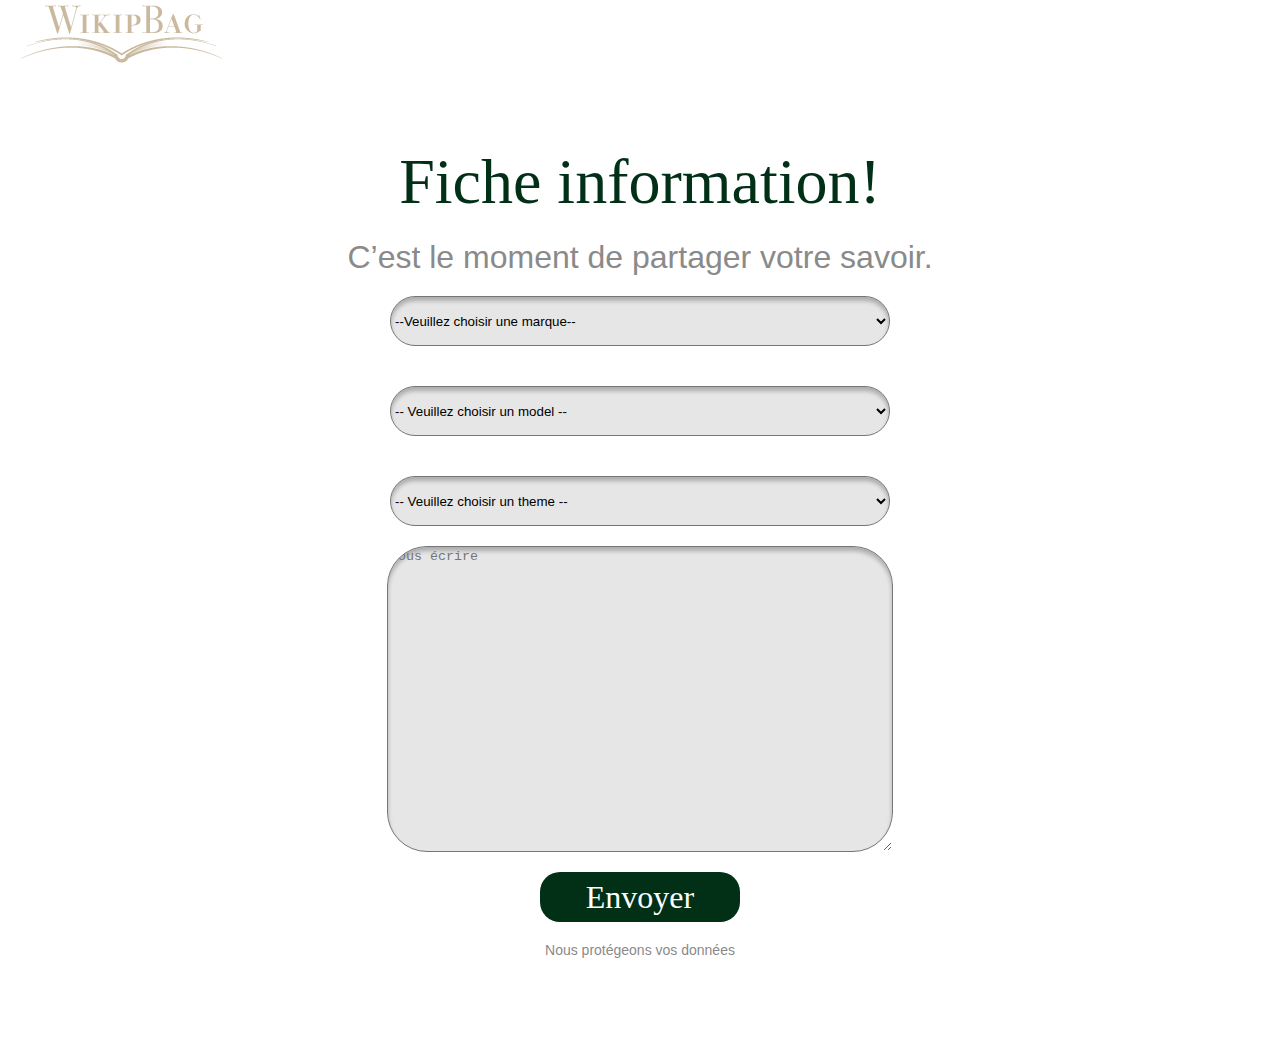
<file: Deuxiemepageedit.html>
<!DOCTYPE html>
<html>
<head>
  <title>WIKIPBAG</title>
  <link rel="stylesheet" href="style2.css">
  <link rel="stylesheet" href="stylesmenu.css">
  <link rel="stylesheet" href="styleconnection.css">
  <meta charset="UTF-8">
</head>
<body>
  <div class="header">
    <a href="file:///C:/Users/Didia/Documents/wikipbag%20site/wikpedia.html" class="logo">
      <img src="logowikipbag.png" alt="logo-wikipbag">
    </a>
  </div>
  <div class="contentnconnection">
    <div class="partietexte">
      <p class="Ficheinformation">Fiche information!</p>
      <p class="inscrivez-vous">C’est le moment de partager votre savoir.</p>
    </div>
    <div class=bandederoulante>
      <select class="bandechooce" name="marques" id="marque-select">
        <option value="">--Veuillez choisir une marque--</option>
        <option value="Alexander McQueen">Alexander McQueen</option>
        <option value="Balenciaga">Balenciaga</option>
        <option value="Balmain">Balmain</option>
        <option value="Bottega Veneta">Bottega Veneta</option>
        <option value="Burberry">Burberry</option>
        <option value="Bvlgari">Bvlgari</option>
        <option value="Cartier">Cartier</option>
        <option value="Céline">Céline</option>
        <option value="Chanel">Chanel</option>
        <option value="Chloé">Chloé</option>
        <option value="Christian Louboutin">Christian Louboutin</option>
        <option value="Dior">Dior</option>
        <option value="Dolce & Gabbana">Dolce & Gabbana</option>
        <option value="Fendi">Fendi</option>
        <option value="Givenchy">Givenchy</option>
        <option value="Gucci">Gucci</option>
        <option value="Hermès">Hermès</option>
        <option value="Isabel Marant">Isabel Marant</option>
        <option value="Jimmy Choo">Jimmy Choo</option>
        <option value="Longchamp">Longchamp</option>
        <option value="Louis Vuitton">Louis Vuitton</option>
        <option value="Michael Kors">Michael Kors</option>
        <option value="Miu Miu">Miu Miu</option>
        <option value="Prada">Prada</option>
        <option value="Saint Laurent">Saint Laurent</option>
        <option value="Stella McCartney">Stella McCartney</option>
        <option value="Valentino Garavani">Valentino Garavani</option>
        <option value="Versace">Versace</option>
        <option value="Yves Saint Laurent">Yves Saint Laurent</option>
      </select>
      <select class= "bandechooce" name="gucci-bags" id="gucci-bags-select">
        <option value="">-- Veuillez choisir un model --</option>
        <option value="gg-marmont">GG Marmont</option>
        <option value="dionysus">Dionysus</option>
        <option value="soho">Soho</option>
        <option value="sylvie">Sylvie</option>
        <option value="bamboo">Bamboo</option>
        <option value="jackie">Jackie</option>
        <option value="oceania">Oceania</option>
        <option value="diana">Diana</option>
        <option value="broadway">Broadway</option>
        <option value="rajah">Rajah</option>
      </select>
      <select class= "bandechooce" name="thematique" id="thematique-select">
        <option value="">-- Veuillez choisir un theme --</option>
        <option value="photo">photo</option>
        <option value="descriptif">descriptif</option>
        <option value="caractéristique">caractéristique</option>
        <option value="couleur">couleur</option>
        <option value="valeurs">valeurs</option>
        <option value="dimension">dimension</option>
        <option value="date">date</option>
      </select>
      <textarea class="blandechoocescrib"name="message" rows="4" cols="50" placeholder="Nous écrire"></textarea>
      <form action="wikpedia.html">
        <input class="envoyer" type="submit" value="Envoyer">
      </form>
      <p class="Nousprotegeonsvosdonnées">Nous protégeons vos données</p>
    </div>
  </div>


  


</body>
</html>
</file>
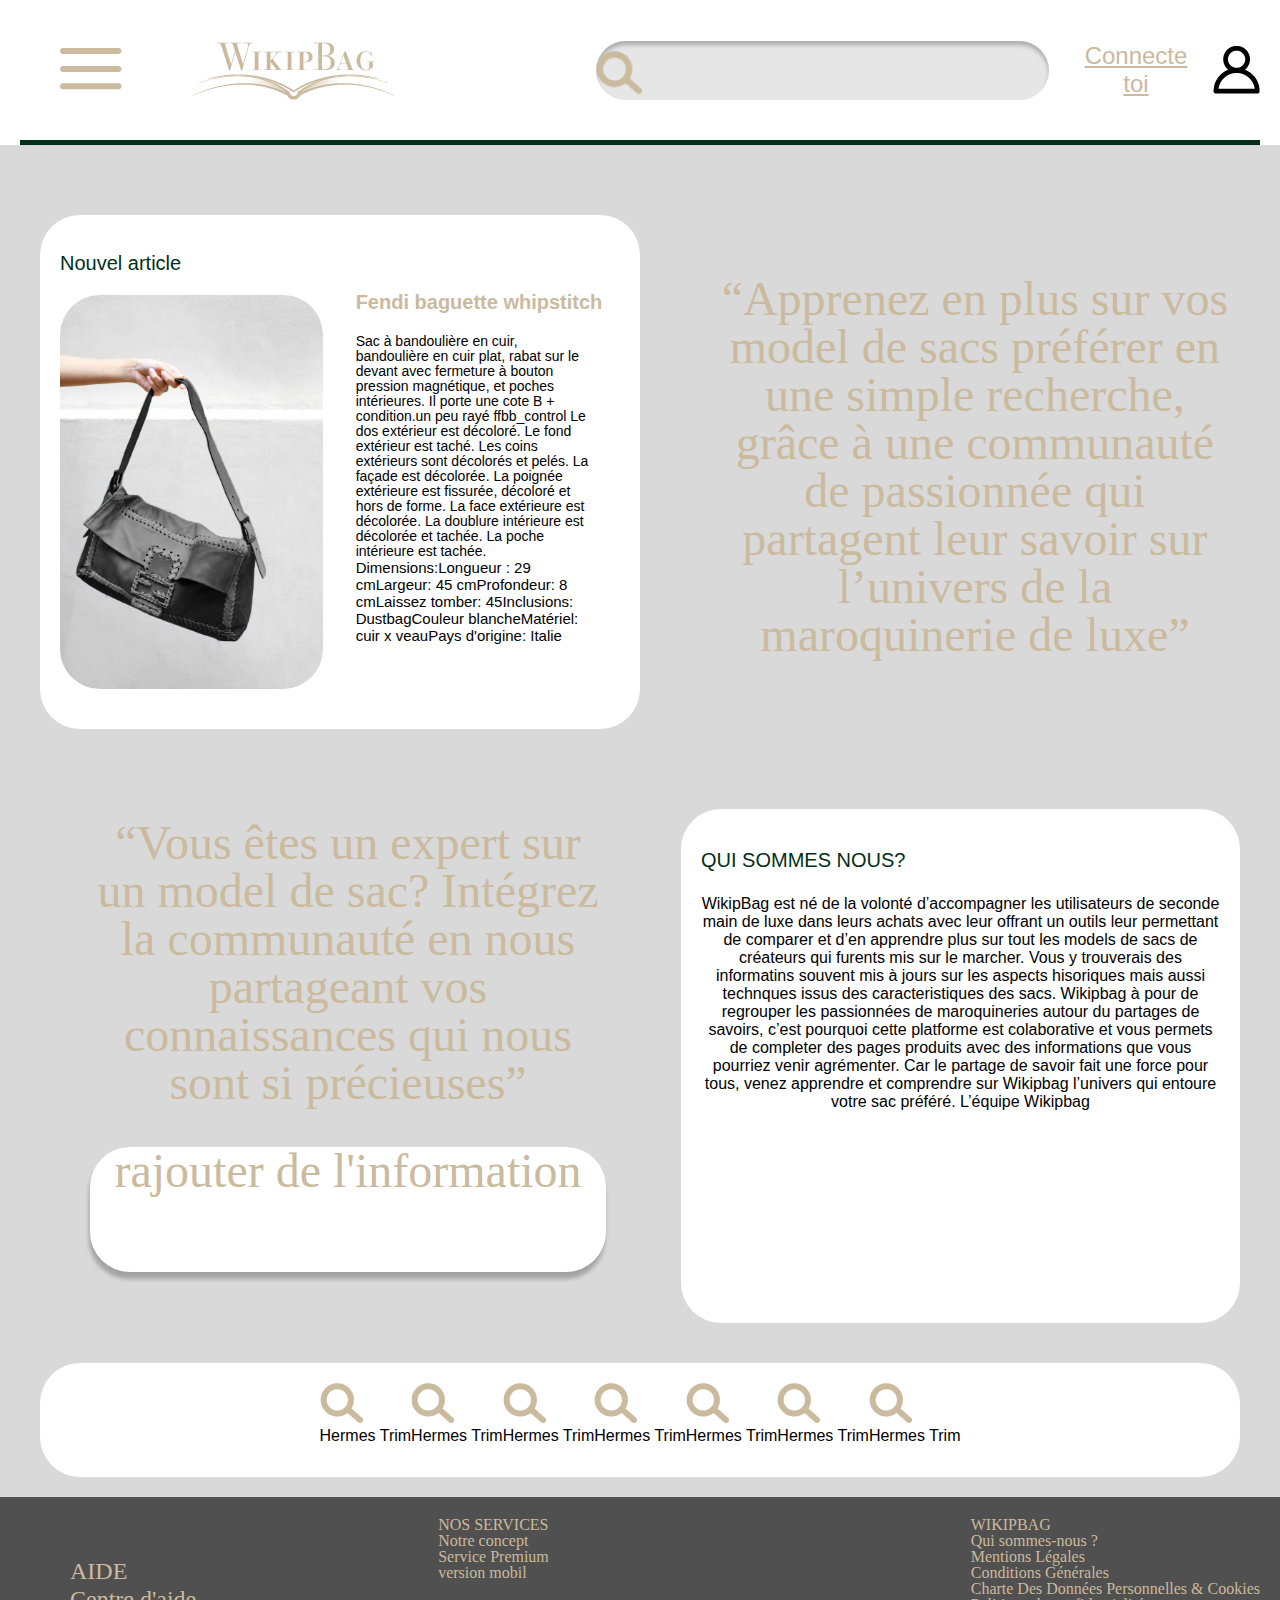
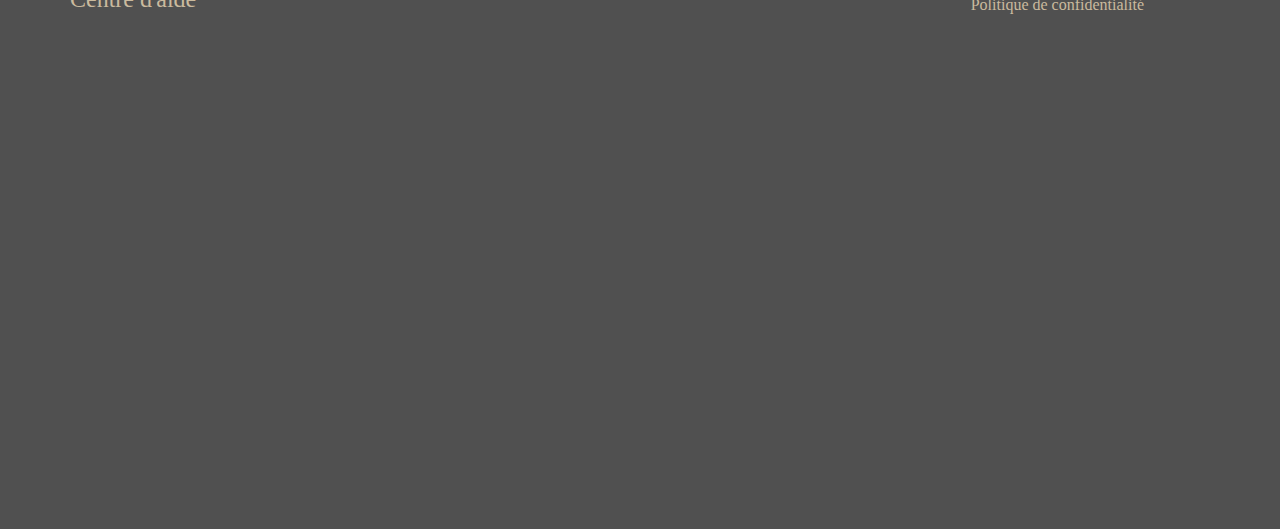
<file: fendi selleria.html>
<!DOCTYPE html>

<html>
<head>
	<title> WIKIPBAG</title>
	<link rel="stylesheet" href="style2.css">
	<link rel="stylesheet" href="stylesmenu.css">

</head>

<body>
	<div id="overlayMenu" class="closed">
		<a href="file:///C:/Users/Didia/Documents/wikipbag%20site/wikpedia.html">
			<img 
			class= "listemenue"
			src="lignemenue.png" 
			alt="liste"
			/>
			<h1 class= "marques">Marques:<br></h1>
			<ul class= "listesac">

				<li>Alexander McQueen	</li>
				<li>Balenciaga	</li>
				<li>Balmain	</li>
				<li>Bottega Veneta	</li>
				<li>Burberry	</li>
				<li>Bvlgari	</li>
				<li>Cartier	</li>
				<li>Céline	</li>
				<li>Chanel	</li>
				<li>Chloé	</li>
				<li>Christian Louboutin	</li>
				<li>Dior	</li>
				<li>Dolce & Gabbana	</li>
				<li>Fendi	</li>
				<li>Givenchy	</li>
				<li>Gucci	</li>
				<li>Hermès	</li>
				<li>Isabel Marant	</li>
				<li>Jimmy Choo	</li>
				<li>Longchamp	</li>
				<li>Louis Vuitton	</li>

				<li>Michael Kors	</li>
				<li>Miu Miu	</li>

				<li>Prada	</li>
				<li>Saint Laurent	</li>
				<li>Stella McCartney	</li>
				<li>Valentino Garavani	</li>
				<li>Versace	</li>
				<li>Yves Saint Laurent	</li>
			</ul>

			<!-- Contenu du menu -->
		</div>
		<div class="header">
			<div class="headersub">
				<div class="liste">
					<a href="#">
						<img 
						id = "openMenuButton"
						src="lignemenue.png" 
						alt="liste">
					</a>
				</div>

				<div class="logo">
					<img
					src="logowikipbag.png"
					alt="logo-wikipbag"
					/>
				</div>

				<div class=search>
					<img
					class="loupe"
					src="loupepicto.png"
					alt="picto-loupe"
					/>
				</div>

				<div class="connection">
					<P class="connecte_toi">Connecte toi</p>
						<img
						class="pictoperso"
						src="comptepicto.png"
						/>
					</div>
				</div>
				<div class="barreheader">
				</div>
			</div>

			<div class=content>
				<div class=bloc> 
					<div class=intro>

						<div>
							<h1 class=Newarticle> Nouvel article</h1>

							<img 
							class=sacwip
							src="sacwip.jpg">
						</div>
						<div class= textedescriptionnewarticle>
							<h2 class= Fendi_baguette_whipstitch> Fendi baguette whipstitch</h2>
							<p class=descritionsacwip>Sac à bandoulière en cuir, bandoulière en cuir plat, rabat sur le devant avec fermeture à bouton pression magnétique, et poches intérieures. Il porte une cote B + condition.un peu rayé ffbb_control Le dos extérieur est décoloré. Le fond extérieur est taché. Les coins extérieurs sont décolorés et pelés. La façade est décolorée. La poignée extérieure est fissurée, décoloré et hors de forme. La face extérieure est décolorée. La doublure intérieure est décolorée et tachée. La poche intérieure est tachée.</p> 
							<p class= dimension>Dimensions:Longueur : 29 cmLargeur: 45 cmProfondeur: 8 cmLaissez tomber: 45Inclusions: DustbagCouleur blancheMatériel: cuir x veauPays d'origine: Italie
							</p>
						</div>

					</div>
					<div class=presentationbrick>
						<p class= presentation >“Apprenez en plus sur vos model de sacs préférer en une simple recherche, grâce à une communauté de passionnée qui partagent leur savoir sur l’univers de la maroquinerie de luxe” </p>
					</div>
				</div>
				<div class=bloc>
					<div class=interest>
						<p class= interesttexte >“Vous êtes un expert sur un model de sac? Intégrez la communauté en nous partageant vos connaissances qui nous sont si précieuses”</p>
						<div class= addinfosbouton> 
							<p class= "Rajouter_de-linformation"> rajouter de l'information </p>
						</div>
					</div>
					<div class=who>
						<h2 class= quisommesnous >QUI SOMMES NOUS?</h2>
						<p class= quisommesnoustexte >WikipBag est né de la volonté d’accompagner les utilisateurs de seconde main de luxe dans leurs achats avec leur offrant un outils leur permettant de comparer et d’en apprendre plus sur tout les models de sacs de créateurs qui furents mis sur le marcher.
							Vous y trouverais des informatins souvent mis à jours sur les aspects hisoriques mais aussi technques issus des caracteristiques des sacs.

							Wikipbag à pour de regrouper les passionnées de maroquineries autour du partages de savoirs, c’est pourquoi cette platforme est colaborative et vous permets de completer des pages produits avec des informations que vous pourriez venir agrémenter.

							Car le partage de savoir fait une force pour tous, venez apprendre et comprendre sur Wikipbag l’univers qui entoure votre sac préféré.

						L’équipe Wikipbag</p>
					</div>
				</div>

				<div class=bags>
					<div class="Hermes Trim">
						<img
						src="loupepicto.png"
						alt="picto-loupe"
						/>
						<p class= bagsdescriptions >Hermes Trim</p>
					</div>

					<div class="Hermes Trim">
						<img 						
						src="loupepicto.png"
						alt="picto-loupe"
						/>
						<p class= bagsdescriptions>Hermes Trim</p>
					</div>

					<div class="Hermes Trim">
						<img 						
						src="loupepicto.png"
						alt="picto-loupe"
						/>
						<p class= bagsdescriptions>Hermes Trim
						</div>

						<div class="Hermes Trim">
							<img 						
							src="loupepicto.png"
							alt="picto-loupe"
							/>
							<p class= bagsdescriptions>Hermes Trim
							</div>

							<div class="Hermes Trim">
								<img 						
								src="loupepicto.png"
								alt="picto-loupe"
								/>
								<p class= bagsdescriptions>Hermes Trim
								</div>

								<div class="Hermes Trim">
									<img 						
									src="loupepicto.png"
									alt="picto-loupe"
									/>
									<p class= bagsdescriptions >Hermes Trim
									</div>

									<div class="Hermes Trim">
										<img 						
										src="loupepicto.png"
										alt="picto-loupe"
										/>
										<p class= bagsdescriptions>Hermes Trim
										</div>
									</div>
								</div>


								<div class="footer">
									<ul class= "aide prop">
										<h1>AIDE</h1>
										<li>Centre d'aide</li>
									</ul>
									<ul class= "service prop2">
										<h1>NOS SERVICES</h1>
										<li>Notre concept
											<li>Service Premium
												<li>version mobil</li>
											</ul>
											<ul class= "wikipbag prop1">
												<h1>WIKIPBAG</h1>
												<li>Qui sommes-nous ?
													<li>Mentions Légales
														<li>Conditions Générales
															<li>Charte Des Données Personnelles & Cookies
																<li>Politique de confidentialité</li>
															</ul>
														</div>
<!--
	<div class="overlap-groupe5">
			<img class="fichier-5-1" src="fichier-5-1.png" alt="fichier 5 1" />
			<div class="frame_38 frame">
				<img
					classe="line-1"
					src="image à ajouter"
					alt=Line 1"
				/><img
				 classe="line-2"
				 src="image à ajouter"
				 alt="line 2"
				/><img
				  classe="line-3"
				  src="image à ajouter"
				  alt="Line 3"*
				/>
			</div>
			<div class="overlap-groupe4">
				<img
				 classe="line-4"
				 src="image à ajouter"
				 alt="Line 4"
				/>
				<div class="rectangle-4"></div>
				<img
				  class="vector"
				  src="ajouer image"
				  alt=vector
				/><img src="C:\Users\Didia\Documents\picto">
				       alt="compte picto 1"
				/>
				<div class="connecte-toi arial-regular-normal-coral-reef-24px">connecte toi</div>
			</div>
		</div>



		<div>class=overlap-groupe3">
			<div class="rectangle-39"></div>
			<div class="rectangle-6" id="rectangle-6"></div>
			<div class="rectangle-5"></div>
			<div class="groupe-10">
			  <img 
			    class="mask_groupe"
			    src="ajouter image"
			    alt="maske group"
			  />
			  <div class="fendi-adele arial-regular-normal-black-16px">Fendi adele</div>
			-->
			<script> 
			const openMenuButton = document.getElementById('openMenuButton');
			const overlayMenu = document.getElementById('overlayMenu');

			openMenuButton.addEventListener('click', function() {
				    overlayMenu.classList.toggle('open');
				   overlayMenu.classList.remove('closed');
});
</script>
		</body>
		
</html>
</file>
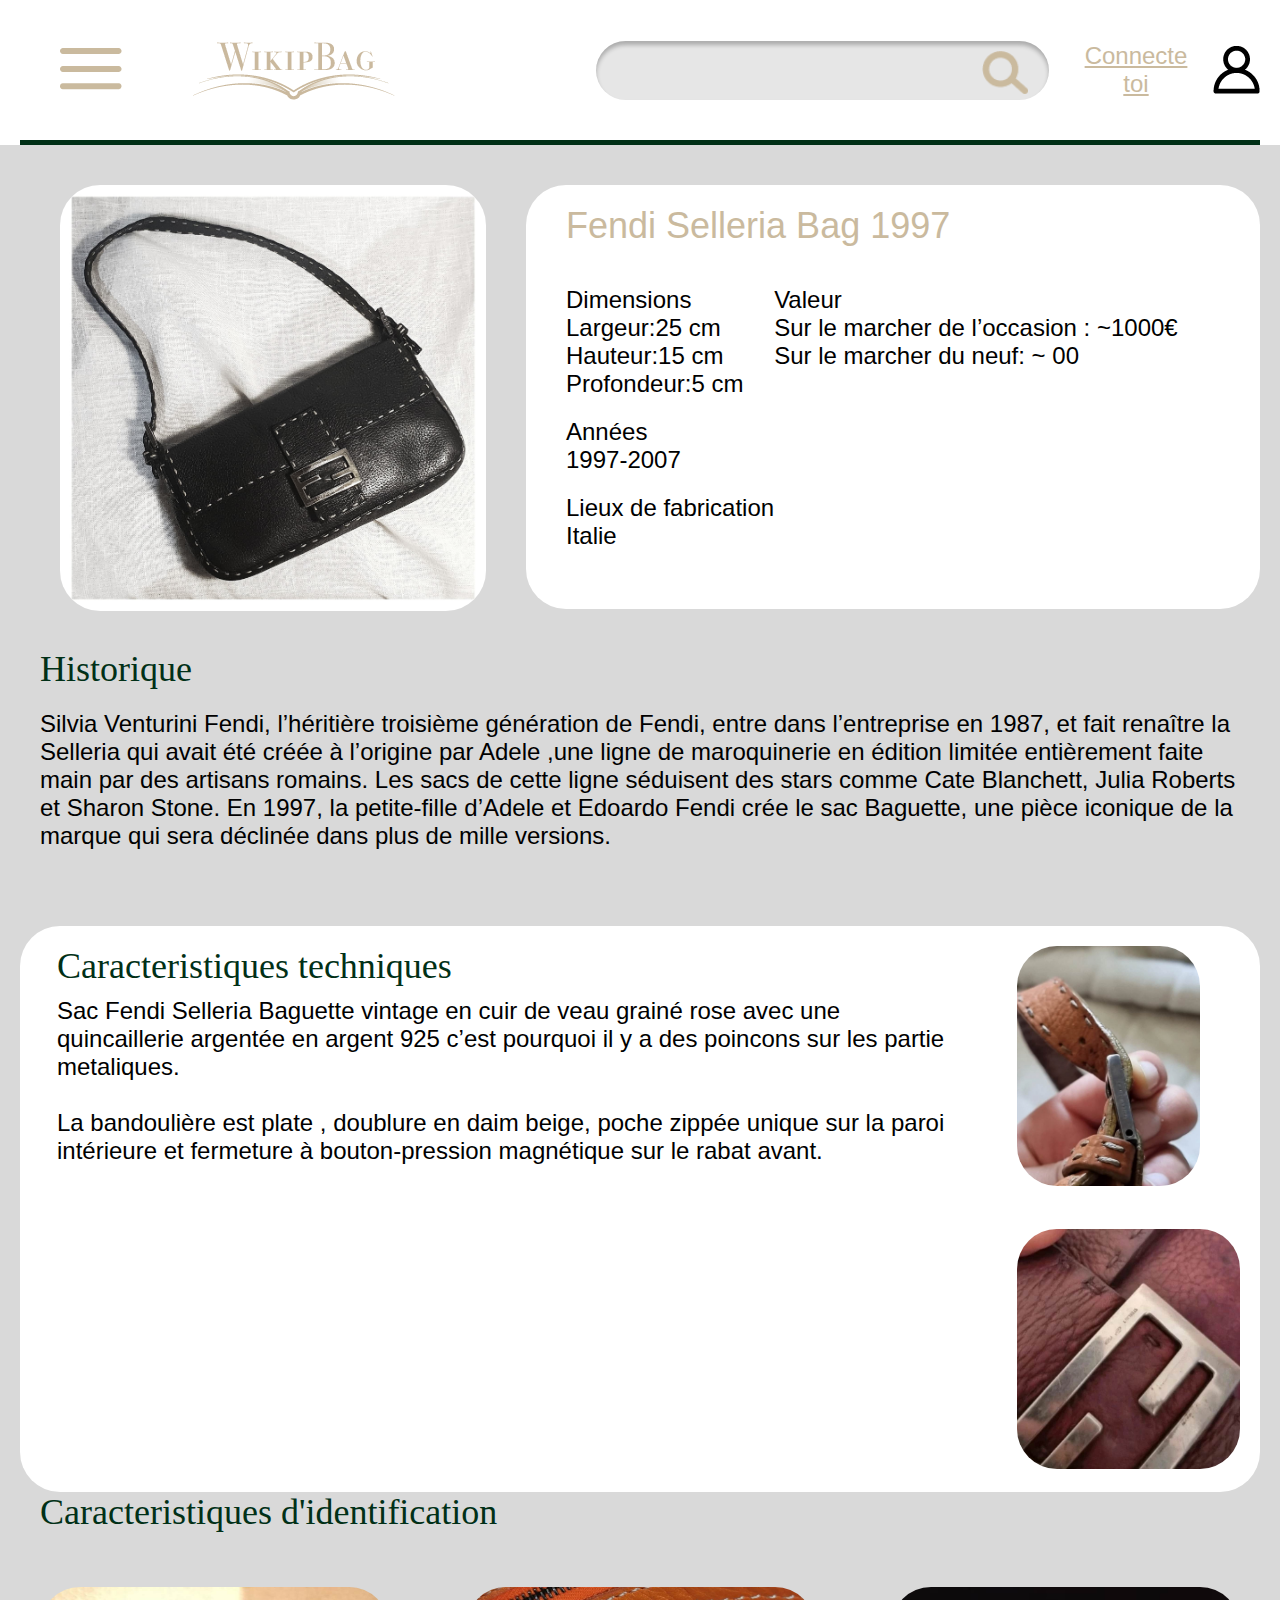
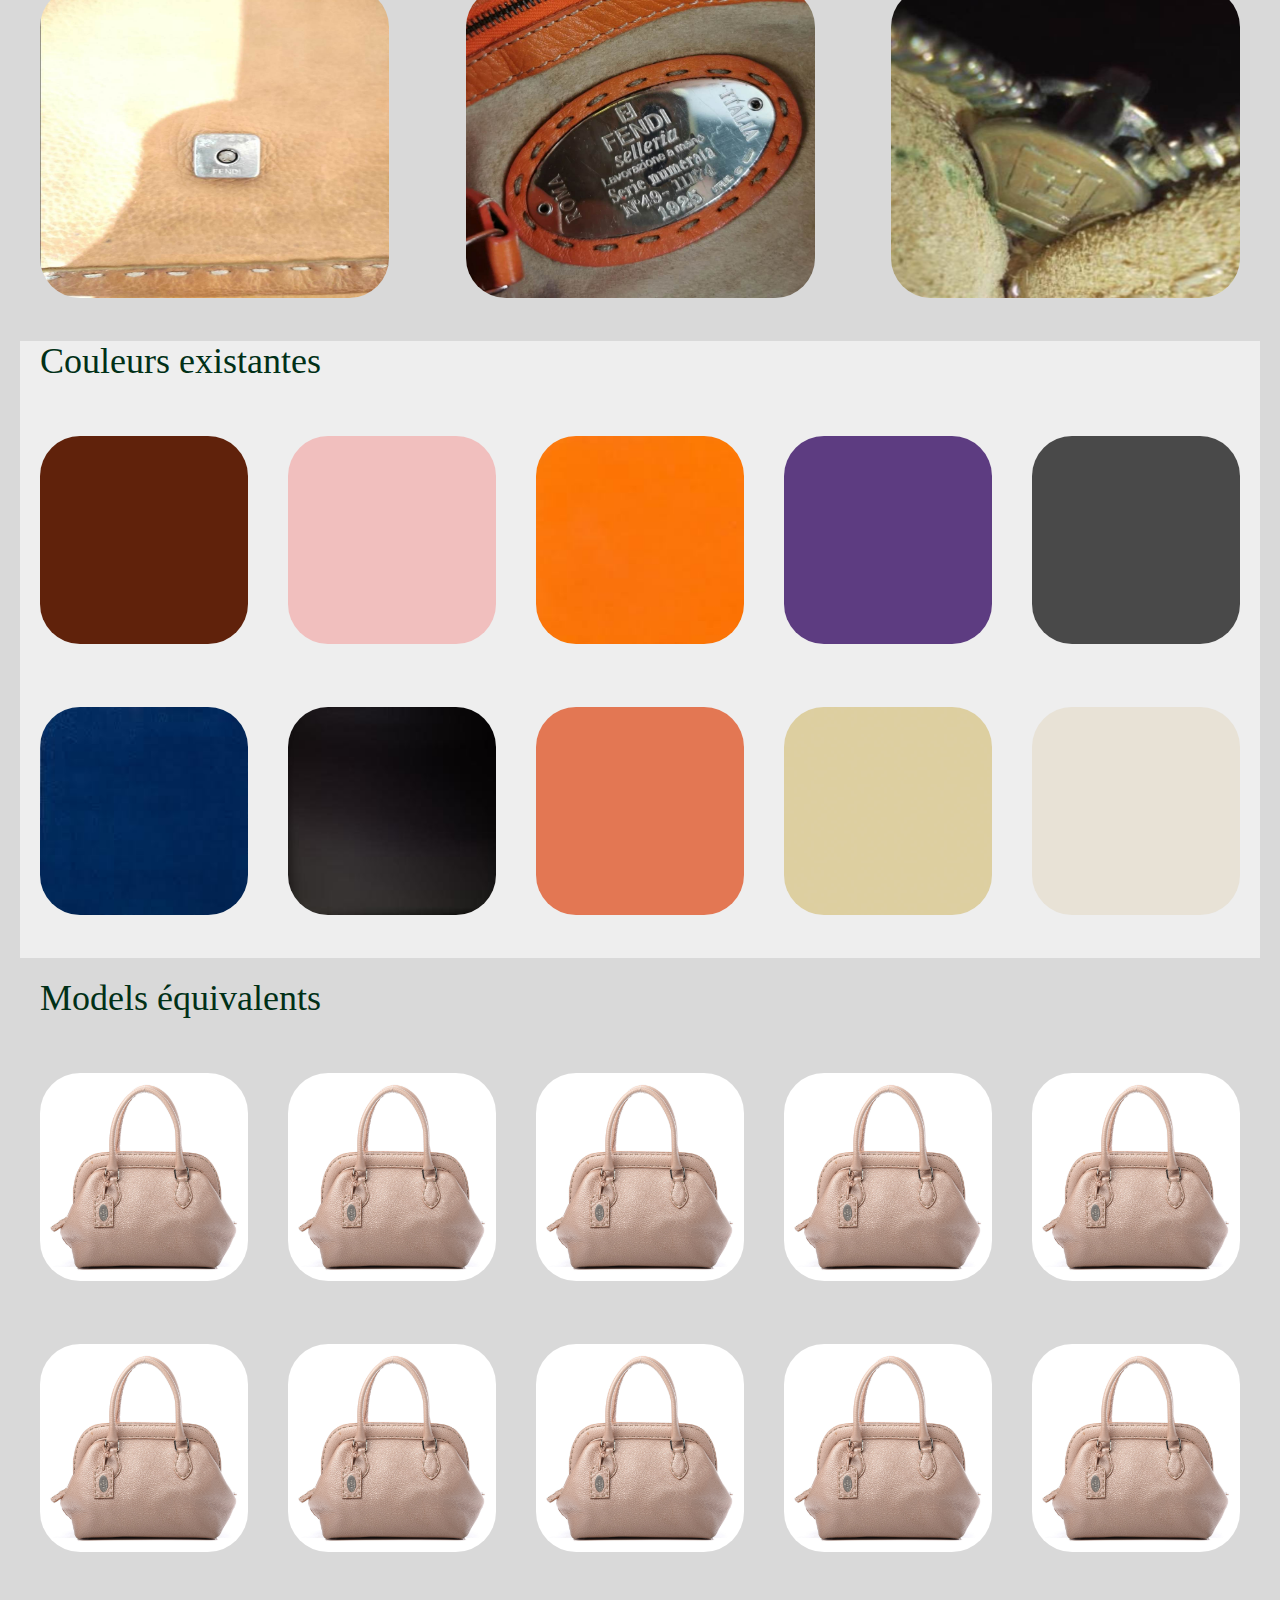
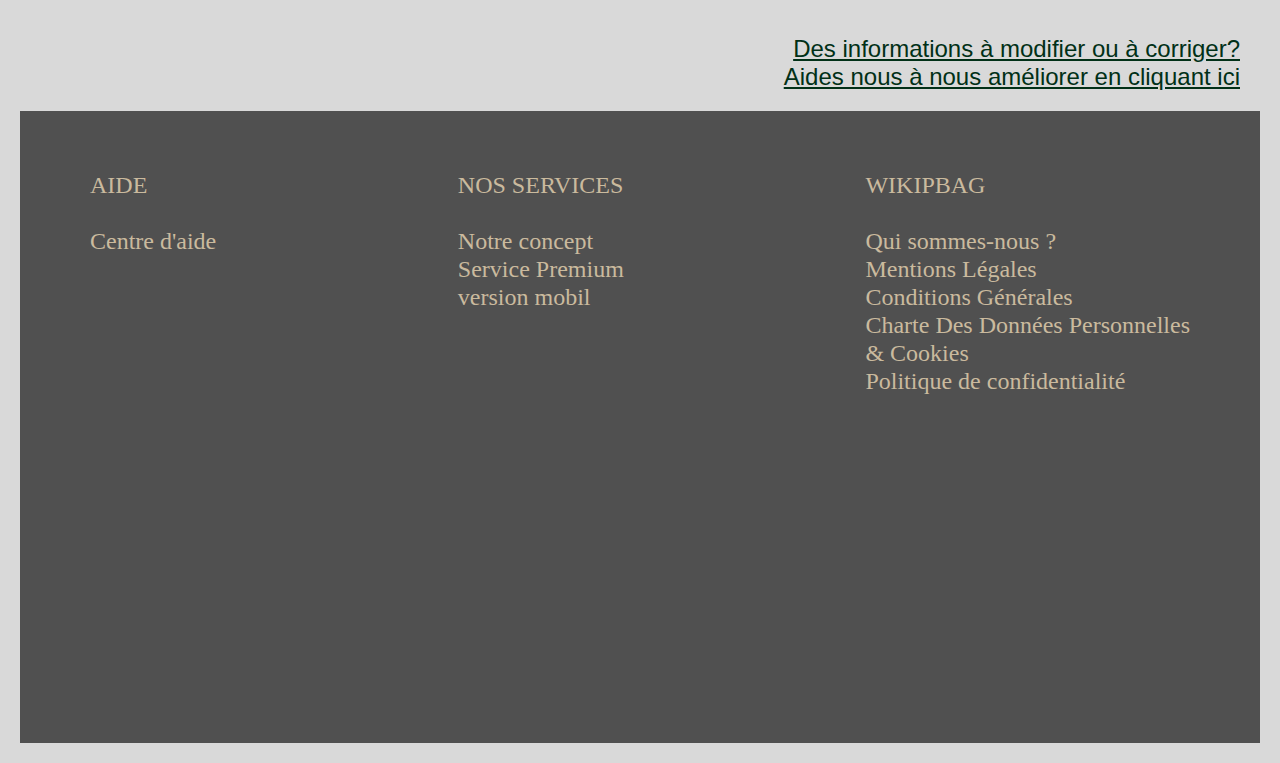
<file: fendiselleria.html>
<!DOCTYPE html>

<html>
<head>
	<title> WIKIPBAG</title>
	<link rel="stylesheet" href="style2.css">
	<link rel="stylesheet" href="stylesmenu.css">
	<link rel="stylesheet" href="stylearticle.css">

</head>

<body>
	    <div id="overlayMenu" class="closed">
	
			<img 
			class= "listemenue"
			src="lignemenue.png" 
			alt="liste"
			id="openMenuButton2"
			/>
			<h1 class= "marques">Marques:<br></h1>
			<ul class= "listesac">

				<li>Alexander McQueen	</li>
				<li>Balenciaga	</li>
				<li>Balmain	</li>
				<li>Bottega Veneta	</li>
				<li>Burberry	</li>
				<li>Bvlgari	</li>
				<li>Cartier	</li>
				<li>Céline	</li>
				<li>Chanel	</li>
				<li>Chloé	</li>
				<li>Christian Louboutin	</li>
				<li>Dior	</li>
				<li>Dolce & Gabbana	</li>
				<li>Fendi	</li>
				<li>Givenchy	</li>
				<li>Gucci	</li>
				<li>Hermès	</li>
				<li>Isabel Marant	</li>
				<li>Jimmy Choo	</li>
				<li>Longchamp	</li>
				<li>Louis Vuitton	</li>

				<li>Michael Kors	</li>
				<li>Miu Miu	</li>

				<li>Prada	</li>
				<li>Saint Laurent	</li>
				<li>Stella McCartney	</li>
				<li>Valentino Garavani	</li>
				<li>Versace	</li>
				<li>Yves Saint Laurent	</li>
			</ul>

			<!-- Contenu du menu -->
		</div>
		<div class="header">
			<div class="headersub">
				<div class="liste">
					<a href="#">
						<img 
						id = "openMenuButton"
						src="lignemenue.png" 
						alt="liste">
					</a>
				</div>

				<a href="wikpedia.html" 
					class="logo">
    				<img src="logowikipbag.png" 
    				alt="logo-wikipbag">
  				</a>
				

				<div class=search style="display: flex; justify-content: flex-end;">
					<img
					class="loupe"
					src="loupepicto.png"
					alt="picto-loupe"
					/>
				</div>

				<div class="connection">
 					<a href="premierepageconnection.html" class="connecte_toi">Connecte toi</a>
					<img
						class="pictoperso"
						src="comptepicto.png"
						/>
				</div>
				</div>
				<div class="barreheader">
				</div>
		</div>
		<div class=content>
			<div class=blocintroarticle>
				<div class=photoprincipalearticle>
					<img class= photoprincipalearticle
					 src="sacsellerianoir.jpg">
					</img>
				</div>
				<div class= textebrief>
					<h1 class= "Fendi_Selleria_Bag_1997"> Fendi Selleria Bag 1997</h2>
					<div class=listebrief>							
						<ul class= "listebrief1">
							<li>Dimensions <br>
								Largeur:25 cm<br>
								Hauteur:15 cm<br>
								Profondeur:5 cm	</li>
							<li>Années<br>
								1997-2007
							</li>
							<li>Lieux de fabrication<br>
							Italie	</li>
						</ul>
						<ul class= "listebrief2">
							<li>Valeur<br>
							Sur le marcher de l’occasion : ~1000€<br>
							Sur le marcher du neuf: ~ 00</li>
						</ul>
					</div>
				</div>
			</div>
			<div class=histoirearticle>
				<h1 class= histoire>Historique</h1>
				<p class= historiquedescritpion>Silvia Venturini Fendi, l’héritière troisième génération de Fendi, entre dans l’entreprise en 1987, et fait renaître la Selleria qui avait été créée à l’origine par Adele ,une ligne de maroquinerie en édition limitée entièrement faite main par des artisans romains. Les sacs de cette ligne séduisent des stars comme Cate Blanchett, Julia Roberts et Sharon Stone. En 1997, la petite-fille d’Adele et Edoardo Fendi crée le sac Baguette, une pièce iconique de la marque qui sera déclinée dans plus de mille versions.</p>
			</div>
			<div class= partofCaracteristiquestechniques>
				<div class= Caracteristiquestechniquestexte>
					<h1 class=Caracteristiquestechniquestitre>Caracteristiques techniques</h1>
					<p class=Caracteristiquestechniquesdescritptif>Sac Fendi Selleria Baguette vintage en cuir de veau grainé rose avec une quincaillerie argentée en argent 925 c’est pourquoi il y a des poincons sur les partie metaliques.<br><br> La bandoulière est plate , doublure en daim beige, poche zippée unique sur la paroi intérieure et fermeture à bouton-pression magnétique sur le rabat avant.</p>
				</div>
				<div class=Caracteristiquestechniquespictures>
					<img src="fendisellerianb.jpg">
					<img src="fendisellerianbsterling.jpg">
				</div>
			</div>
			<div class= Caracteristiquesdidentification>
				<h1 class= Caracteristiquesdidentificationtitre > Caracteristiques d'identification</h1>
				<div class=Caracteristiquesdidentificationpictures>
					<div> <img src="fendiselleriapressionlogo.jpg">
					</div>
					<div> <img src="fendiselleriaplaqueauthenticite.jpg">
					</div>
					<div> <img src="fendiselleriafermetureeclairlogo.jpg">
					</div>
				</div>
			</div>
			<div class=Couleursexistantes>
				<h1 class=Couleursexistantestitre>Couleurs existantes</h1>
				<div class=Couleursexistantespictures>
					<div class= "Couleursexistantespicturesone">
							<div class=image-wrapper> <img src="marron.jpg">
							</div>
							<div class=image-wrapper> <img src="rose.png">
							</div>
							<div class=image-wrapper> <img src="orange.jpg">
							</div>
							<div class=image-wrapper> <img src="violet.jpg">
							</div>
							<div class=image-wrapper> <img src="anthracite.jpg">
							</div>
					</div>
					<div class= "Couleursexistantespicturesone">
							<div class= image-wrapper> <img src="bleumarine.jpg">
							</div>
							<div class= image-wrapper> <img src="marronfoce.jpeg">
							</div>
							<div class= image-wrapper> <img src="peche.jpg">
							</div>
							<div class= image-wrapper> <img src="dore.jpg">
							</div>
							<div class= image-wrapper> <img src="blanccasse.jpg">
							</div>
					</div>
				</div>
			</div>
			<div class=modelsexistant>
				<h1 class=modelsexistantstitre>Models équivalents</h1>
				<div class=modelsexistantxistantespictures>
					<div class= "modelsexistantspicturesone">
							<div class= image-wrapper> <img src="Annaselleriafendi.jpg">
							</div>
							<div class= image-wrapper> <img src="Annaselleriafendi.jpg">
							</div>
							<div class= image-wrapper> <img src="Annaselleriafendi.jpg">
							</div>
							<div class= image-wrapper> <img src="Annaselleriafendi.jpg">
							</div>
							<div class= image-wrapper> <img src="Annaselleriafendi.jpg">
							</div>
					</div>
					<div class= "modelsexistantspicturesone">
							<div class= image-wrapper> <img src="Annaselleriafendi.jpg">
							</div>
							<div class= image-wrapper> <img src="Annaselleriafendi.jpg">
							</div>
							<div class= image-wrapper> <img src="Annaselleriafendi.jpg">
							</div>
							<div class= image-wrapper> <img src="Annaselleriafendi.jpg">
							</div>
							<div class= image-wrapper> <img src="Annaselleriafendi.jpg">
							</div>
					</div>
				</div>
			</div>
			<div>
			<div style="display: flex; justify-content: flex-end;">
 			<a href="premierepageconnection.html" class=modificationtexte>Des informations à modifier ou à corriger?<br> Aides nous à nous améliorer en cliquant ici</a>
			</div>
		</div>

	<div class="footer">
			<ul class= "aide prop">
				<h1>AIDE</h1><br>
				<li>Centre d'aide</li>
			</ul>
									
			<ul class= "service prop">
				<h1>NOS SERVICES</h1><br>
				<li>Notre concept</li>
				<li>Service Premium</li>
				<li>version mobil</li>
			</ul>
			<ul class= "wikipbag prop">
				<h1>WIKIPBAG</h1><br>
				<li>Qui sommes-nous ?</li>
				<li>Mentions Légales</li>
				<li>Conditions Générales</li>
				<li>Charte Des Données Personnelles<br>& Cookies</li>
				<li>Politique de confidentialité</li>
				</ul>
	</div>

			<script> 
			const openMenuButton = document.getElementById('openMenuButton');
				const openMenuButton2 = document.getElementById('openMenuButton2');
			const overlayMenu = document.getElementById('overlayMenu');

			openMenuButton.addEventListener('click', function() {
				    overlayMenu.classList.toggle('open');
				   overlayMenu.classList.remove('closed');
});

				openMenuButton2.addEventListener('click', function() {
				    overlayMenu.classList.remove('open');
				   overlayMenu.classList.add('closed');
});
</script>
</body>
		
</html>
</file>
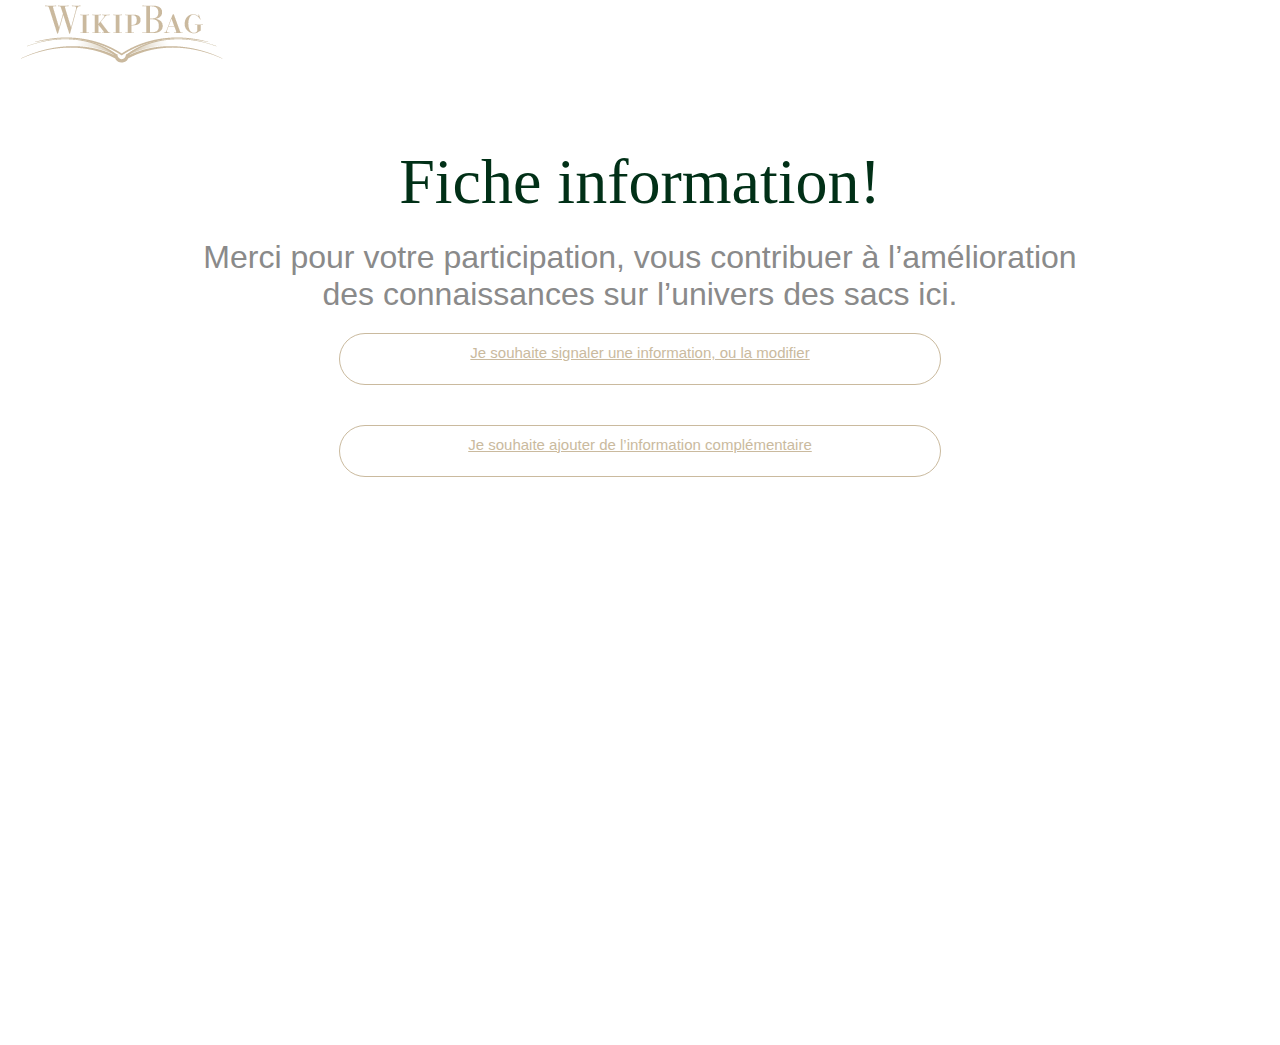
<file: pagepremiereedit.html>
<!DOCTYPE html>
<html>
<head>
	<head>
	<title>WIKIPBAG</title>
	<link rel="stylesheet" href="style2.css">
	<link rel="stylesheet" href="stylesmenu.css">
	<link rel="stylesheet" href="styleconnection.css">

</head>
	
<body>
	<div class="header">
			<a href="wikpedia.html" 
					class="logo">
    				<img src="logowikipbag.png" 
    				alt="logo-wikipbag">
  			</a>
  	</div>
  	<div class=contentnconnection>
  		<div class=partietexte>
  			<p class=Ficheinformation> Fiche information!</p>
  			<p class=inscrivez-vous>Merci pour votre participation, vous contribuer à l’amélioration<br> des connaissances sur l’univers des sacs ici.</p>
  		</div>
  		<div>
  		<a href="" class="google-login-button">
  		Je souhaite signaler une information, ou la modifier
		</a>
		</div>
		<div>
		<a href="Deuxiemepageedit.html" class="facebook-login-button">
  		Je souhaite ajouter de l’information complémentaire
		</a>
	</div>
		</div>
	</div>
</body>
</html>
</file>
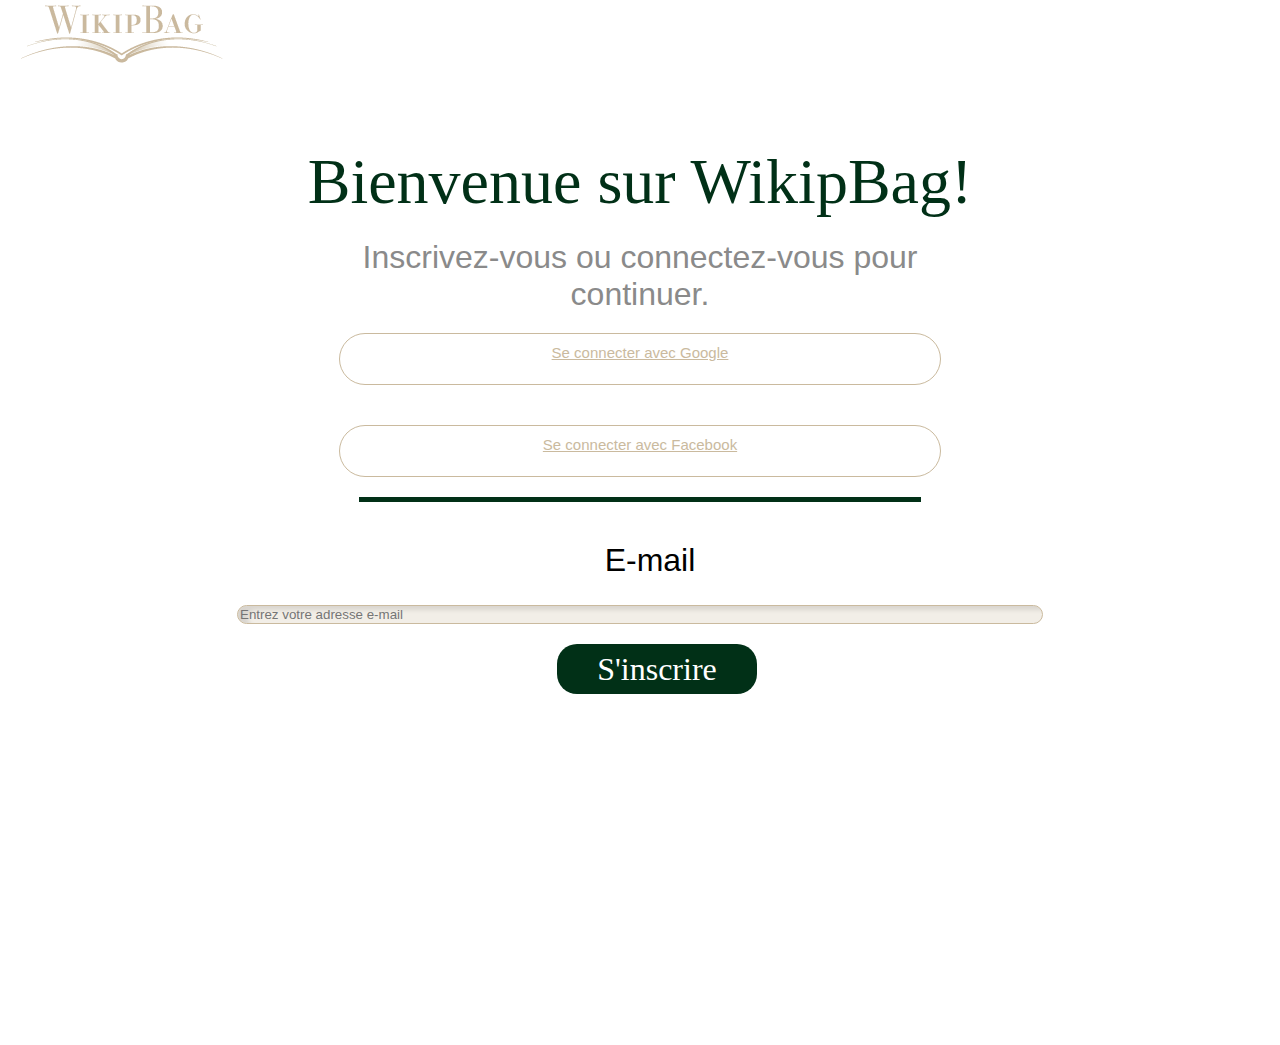
<file: premierepageconnection.html>
<!DOCTYPE html>
<html>
<head>
	<head>
	<title>WIKIPBAG</title>
	<link rel="stylesheet" href="style2.css">
	<link rel="stylesheet" href="stylesmenu.css">
	<link rel="stylesheet" href="styleconnection.css">

</head>
	
<body>
	<div class="header">

			<a href="wikpedia.html" 
					class="logo">
    				<img src="logowikipbag.png" 
    				alt="logo-wikipbag">
  			</a>
  	</div>
  	<div class=contentnconnection>
  		<div class=partietexte>
  			<p class=Bienvenue> Bienvenue sur WikipBag!</p>
  			<p class=inscrivez-vous>Inscrivez-vous ou connectez-vous pour<br> continuer.</p>
  		</div>
  		<div>
  		<a href="https://accounts.google.com/login" class="google-login-button">
  		Se connecter avec Google
		</a>
		</div>
		<div>
		<a href="https://www.facebook.com/login" class="facebook-login-button">
  		Se connecter avec Facebook
		</a>
		<div class="barreheader">
		</div>
		
	</div>
	<div class=contentnconnection>
		<p class=E-mail>E-mail</p>
		<form action="#" method="post" class="email-form">
  		<input type="email" name="email" placeholder="Entrez votre adresse e-mail" required>
  		<input type="submit" value="S'inscrire" formaction="pagepremiereedit.html">
		</form>
	</div>


				

</body>
</html>
</file>
<file: stylesmenu.css>
#overlayMenu {
  position: fixed;
  top: 0;
  left: -100%; /* Cache le menu en dehors de l'écran à gauche */
  width: 300px;
  height: 100%;
  background-color: #FFFFFF;
  transition: left 0.3s ease; /* Ajoute une transition fluide */
}

#overlayMenu.open {
  left: 0; /* Affiche le menu en position 0 à gauche */
}
#overlayMenu.closed {
  left: -100%; /* Position de fermeture */
}

.listemenue {
	margin-left: 40px;
 margin-top: 50px;
}

.marques {

margin-left: 40px;
 margin-top: 50px;
 margin-bottom: 20px;

font-family: 'Arial';
font-style: normal;
font-weight: 700;
font-size: 20px;
color: #CABA9E;
margin-bottom: 10px;
}

.listesac {
position: absolute;
width: 201px;
height: 952px;
margin-left: 40px;

font-family: 'Arial';
font-style: normal;
font-weight: 400;
font-size: 20px;
line-height: 23px;

color: #CABA9E;
}
</file>
<file: styleconnection.css>
.logo{
	width: 226px;
height: 69px;
  margin-left: 20px;
 margin-right: 200px;
 margin-top: 20px;
}

.contentnconnection{
   display: flex;
  flex-direction: column;
  
  align-items: center;
	height: 900px;
	background: #FFFFFF;
}

.Bienvenue{
	font-family: 'Times New Roman';
font-style: normal;
font-weight: 400;
font-size: 64px;
line-height: 74px;
text-align: center;

color: #013017
}

.inscrivez-vous{
	margin-top: 20px;
	font-family: 'Arial';
font-style: normal;
font-weight: 400;
font-size: 32px;
line-height: 37px;
text-align: center;

color: #8A8A8A;
}

.google-login-button{
	width: 600px;
height: 50px;
	


border: 1px 
solid #CABA9E;
border-radius: 40px;
margin-bottom: 20px;
margin-top: 20px;
}

.google-login-button {
  display: inline-block;
  
 background: #FFFFFF;S
  color: #fff;
  font-family: 'Arial';
font-style: normal;
font-weight: 400;
font-size: 15px;
line-height: 37px;
text-align: center;
color: #CABA9E;

}

.google-login-button:hover {
  background-color: #D9D9D9;
}



.facebook-login-button {
	display: inline-block;
	width: 600px;
height: 50px;
	


border: 1px 
solid #CABA9E;
border-radius: 40px;
margin-bottom: 20px;
margin-top: 20px;

 
  background: #FFFFFF;
  color: #fff;
    border-radius: 4px;
  font-family: 'Arial';
font-style: normal;
font-weight: 400;
font-size: 15px;
line-height: 37px;
text-align: center;

color: #CABA9E;
border-radius: 40px;

}

.facebook-login-button:hover {
  background-color: #D9D9D9;
}
.E-mail{
	width: 202px;
height: 63px;
margin-top: 40px;
margin-left: 20px;
font-family: 'Arial';
font-style: normal;
font-weight: 400;
font-size: 32px;
line-height: 37px;
text-align: center;

color: #000000;
}
.email-form {
  display: flex;
  flex-direction: column;
}

.email-form input[type="email"] {
  flex: 1;
  width: 800px;
 
  background: rgba(202, 186, 158, 0.25);
  box-shadow: inset 10px 4px 4px rgba(0, 0, 0, 0.1);
  border-radius: 20px;
  border: 1px solid #CABA9E;
  height: 100px;
}

.email-form input[type="submit"] {
  width: 200px;
  height: 50px;
  margin-bottom: 40px;
  margin-left: 320px;
  margin-top: 20px;
  background-color: #013017;
  color: #FFFFFF;
  border: none;
  border-radius: 20px;
  cursor: pointer;
  font-family: 'Times New Roman';
  font-style: normal;
  font-weight: 400;
  font-size: 32px;
  line-height: 37px;
  text-align: center;
}

.email-form input[type="submit"]:hover {
  background-color: #022613;
}



.Ficheinformation{
	font-family: 'Times New Roman';
font-style: normal;
font-weight: 400;
font-size: 64px;
line-height: 74px;
text-align: center;

color: #013017;
}

.dropdown {
  position: relative;
  display: inline-block;
}

.dropdown-button {
  background: none;
  border: none;
  cursor: pointer;
}

.dropdown-list {
  display: none;
  position: absolute;
  top: 100%;
  left: 0;
  padding: 0;
  margin: 0;
  list-style: none;
  background-color: #f1f1f1;
  border: 1px solid #ccc;
}

.dropdown-list li {
  padding: 10px;
}

.dropdown.open .dropdown-list {
  display: flex;
}

.bandederoulante {
  display: flex;
  flex-direction: column;
  justify-content: center;
  align-items: center;
}

.bandechooce{

	width: 500px;
height: 50px;
left: 112px;
top: 365px;

background: #E6E6E6;
box-shadow: inset 0px 4px 4px rgba(0, 0, 0, 0.25);
border-radius: 40px;
margin-bottom: 20px;
margin-top: 20px;
}

.blandechoocescrib {
	width: 500px;
height: 300px;


background: #E6E6E6;
box-shadow: inset 0px 4px 4px rgba(0, 0, 0, 0.25);
border-radius: 40px;
}

.envoyer {
	width: 200px;
  height: 50px;
    margin-top: 20px;
  background-color: #013017;
  color: #FFFFFF;
  border: none;
  border-radius: 20px;
  cursor: pointer;
  font-family: 'Times New Roman';
  font-style: normal;
  font-weight: 400;
  font-size: 32px;
  line-height: 37px;
  text-align: center;
}

.Nousprotegeonsvosdonnées {
	margin-top: 10px;
	font-family: 'Arial';
font-style: normal;
font-weight: 400;
font-size: 14px;
line-height: 37px;
text-align: center;

color: #8A8A8A;
}
</file>
<file: stylearticle.css>
.blocintroarticle {
	display: flex;
	flex-direction: row;
    justify-content: space-between;
    align-items: flex-start;
   
}



.photoprincipalearticle{

height: 426px;
margin-left: 20px;
margin-right: 20px;
margin-top: 10px;
border-radius: 40px;
}

.textebrief {
	
	width: 1031px;
height: 424px;
margin-top: 20px;

background: #FFFFFF;
border-radius: 40px;
}

.listebrief {
		display: flex;
    justify-content: flex-start;
    align-items: flex-start;

margin-left: 40px;
font-family: 'Arial';
font-style: normal;
font-weight: 400;
font-size: 24px;
line-height: 28px;

color: #000000;
}

.listebrief1 li {
  margin-bottom: 20px; /* Ajoute une marge en bas */}

.Fendi_Selleria_Bag_1997 {
	width: 460px;
	margin-bottom: 40px;
margin-left: 40px;
margin-top: 20px;

font-family: 'Arial';
font-style: normal;
font-weight: 400;
font-size: 36px;
line-height: 41px;

color: #CABA9E;
}

.histoirearticle {
	margin-top: 20px;
	margin-right: 20px;
	margin-left:20px;
}

.histoire {
	margin-top: 40px;
	margin-bottom: 20px;
left: 31px;
top: 628px;

font-family: 'Times New Roman';
font-style: normal;
font-weight: 400;
font-size: 36px;
line-height: 41px;

color: #013017;
}

.historiquedescritpion {height: 116px;
left: 31px;
top: 692px;

font-family: 'Arial';
font-style: normal;
font-weight: 400;
font-size: 24px;
line-height: 28px;

color: #000000;}

.partofCaracteristiquestechniques {
		display: flex;
	flex-direction: row;
    justify-content: space-between;
    align-items: flex-start;
margin-left: 0px;
margin-top: 100px;
background: #FFFFFF;
border-radius: 40px;
}

.Caracteristiquestechniquestitre {
margin-left: 37px;
margin-top: 20px;
margin-bottom: 10px;

font-family: 'Times New Roman';
font-style: normal;
font-weight: 400;
font-size: 36px;
line-height: 41px;

color: #013017;

}

.Caracteristiquestechniquesdescritptif{
margin-left: 37px;
padding-right: 20px;
font-family: 'Arial';
font-style: normal;
font-weight: 400;
font-size: 24px;
line-height: 28px;

color: #000000;

}

.Caracteristiquestechniquespictures img {
	margin-left: 50px;
	margin-right: 20px;
margin-top: 20px;
height: 240px;
border-radius: 40px;
margin-bottom: 20px;
}

.Caracteristiquesdidentificationtitre {
	margin-bottom: -10px;
	margin-left: 20px;
	height: 105px;
left: 37px;
top: 1505px;

font-family: 'Times New Roman';
font-style: normal;
font-weight: 400;
font-size: 36px;
line-height: 41px;

color: #013017;

}

.Caracteristiquesdidentificationpictures{

	margin-bottom: 20px;
	margin-left: 20px;
	margin-right: 20px;
	
	display: flex;
	flex-direction: row;
    justify-content: space-between;
    align-items: flex-start;
   }

.Caracteristiquesdidentificationpictures img {

	width: 349px;
height: 311px;
left: 110px;
top: 1610px;
border-radius: 40px;
margin-bottom: 20px;
}


.Couleursexistantespicturesone {
		margin-bottom: 20px;
	margin-left: 20px;
	margin-right: 20px;
	
	display: flex;
	flex-direction: row;
    justify-content: space-between;
    align-items: flex-start;
   }

.Couleursexistantespicturesone img {
width: 208px;
height: 208px;
border-radius: 40px;
margin-bottom: 40px;
}


.Couleursexistantespicturesone .image-wrapper {
  position: relative; /* Permet de positionner le pseudo-élément */
  display: inline-block;
}

.Couleursexistantespicturesone .image-wrapper::before {
  content: ""; /* Nécessaire pour les pseudo-éléments */
  position: absolute; /* Position absolue par rapport à l'élément parent */
  top: 0;
  left: 0;
  width: 208px;
height: 208px;
  background-color: rgba(0, 0, 0, 0.25);
	border-radius: 40px;;
  opacity: 0; /* Par défaut, masqué */
  transition: opacity 0.2s ease; /* Ajoute une transition fluide */
}

.Couleursexistantespicturesone .image-wrapper:hover::before {
  opacity: 0.8; /* Rend le pseudo-élément visible au survol */
}


.Couleursexistantestitre {
	margin-top: 20px;
		margin-bottom: -10px;
	margin-left: 20px;
	height: 105px;
left: 37px;
top: 1505px;

font-family: 'Times New Roman';
font-style: normal;
font-weight: 400;
font-size: 36px;
line-height: 41px;

color: #013017;
}

.Couleursexistantes{

left: 0px;
top: 1967px;

background: #EEEEEE;
}

.modelsexistantstitre {
	margin-top: 20px;
		margin-bottom: -10px;
	margin-left: 20px;
	height: 105px;
left: 37px;
top: 1505px;

font-family: 'Times New Roman';
font-style: normal;
font-weight: 400;
font-size: 36px;
line-height: 41px;

color: #013017;
}

.modelsexistantspicturesone {
		margin-bottom: 20px;
	margin-left: 20px;
	margin-right: 20px;
	
	display: flex;
	flex-direction: row;
    justify-content: space-between;
    align-items: flex-start;
   }

.modelsexistantspicturesone img {
width: 208px;
height: 208px;
border-radius: 40px;
margin-bottom: 40px;
}


.modelsexistantspicturesone .image-wrapper {
  position: relative; /* Permet de positionner le pseudo-élément */
  display: inline-block;
}

.modelsexistantspicturesone .image-wrapper::before {
  content: ""; /* Nécessaire pour les pseudo-éléments */
  position: absolute; /* Position absolue par rapport à l'élément parent */
  top: 0;
  left: 0;
  width: 208px;
height: 208px;
  background-color: rgba(0, 0, 0, 0.25);
	border-radius: 40px;;
  opacity: 0; /* Par défaut, masqué */
  transition: opacity 0.2s ease; /* Ajoute une transition fluide */
}

.modelsexistantspicturesone .image-wrapper:hover::before {
  opacity: 0.8; /* Rend le pseudo-élément visible au survol */
}


.modelsexistantstitre {
	margin-top: 20px;
		margin-bottom: -10px;
	margin-left: 20px;
	height: 105px;
left: 37px;
top: 1505px;

font-family: 'Times New Roman';
font-style: normal;
font-weight: 400;
font-size: 36px;
line-height: 41px;

color: #013017;
}

.modificationtexte {
	 float: right;
	margin-right: 20px;
	margin-bottom: 20px;
	margin-left: 20px;
	margin-top: 20px;
	font-family: 'Arial';
font-style: normal;
font-weight: 400;
font-size: 24px;
line-height: 28px;
text-align: right;

color: #013017;
}
</file>
<file: style2.css>
/* http://meyerweb.com/eric/tools/css/reset/ 
   v2.0 | 20110126
   License: none (public domain)
*/

html, body, div, span, applet, object, iframe,
h1, h2, h3, h4, h5, h6, p, blockquote, pre,
a, abbr, acronym, address, big, cite, code,
del, dfn, em, img, ins, kbd, q, s, samp,
small, strike, strong, sub, sup, tt, var,
b, u, i, center,
dl, dt, dd, ol, ul, li,
fieldset, form, label, legend,
table, caption, tbody, tfoot, thead, tr, th, td,
article, aside, canvas, details, embed, 
figure, figcaption, footer, header, hgroup, 
menu, nav, output, ruby, section, summary,
time, mark, audio, video {
	margin: 0;
	padding: 0;
	border: 0;
	font-size: 100%;
	font: inherit;
	vertical-align: baseline;
}
/* HTML5 display-role reset for older browsers */
article, aside, details, figcaption, figure, 
footer, header, hgroup, menu, nav, section {
	display: block;
}
body {
	line-height: 1;
}
ol, ul {
	list-style: none;
}
blockquote, q {
	quotes: none;
}
blockquote:before, blockquote:after,
q:before, q:after {
	content: '';
	content: none;
}
table {
	border-collapse: collapse;
	border-spacing: 0;
}

/* WIKIPBAG CSS */
html {
	background-color:grey;
    width: 100%;
}

.listesac {
				flex-direction: column;
			}
			.search {
				justify-content: flex-start;
			}
			.content {
				padding: 20px;
			}
			.bloc {
				margin-bottom: 30px;
			}
			.presentationbrick {
				margin-top: 30px;
			}
			.presentation,
			.interesttexte,
			.quisommesnoustexte,
			.RECEMMENTRECHERCHE {
				text-align: center;
			}
			
			}
			.HermesTrim {
				width: 100%;
				margin-bottom: 15px;
			}
			.footer {
				display: flex;
				flex-wrap: wrap;
				justify-content: space-between;
				padding: 20px;
			}
			.footer ul {
				margin-bottom: 30px;
			}
.header {
	
	height: 145px;
	background: #FFFFFF;
}

.headersub {
	height: 140px;
	display: flex;
    align-items: center;
    justify-content: center;
}
.liste {
 margin-left: 60px;
 margin-right: 50px;
}
.logo {
  margin-left: 20px;
 margin-right: 200px;
}

.search {
	margin-right: 30px;
	width: 505px;
height: 59px;	
background: #E6E6E6;
box-shadow: inset 0px 4px 4px rgba(0, 0, 0, 0.25);
border-radius: 80px;
}

.loupe {
	height: 44.02px;
	margin-right:20px;
	margin-top: 10px;
	border: 6px;
	
}
.connection {
	display: flex;
    justify-content: center;
    align-items: center;

 margin-right: 20px;
}

.connecte_toi{
margin-right: 20px;
font-family: 'Arial';
font-style: normal;
font-weight: 400;
font-size: 24px;
line-height: 28px;
text-align: center;
text-decoration-line: underline;

color: #CABA9E;


}
.pictoperso{
width: 47px;
height: 48px;
top: 20px;
}

.barreheader {
	margin-left: 20px;
	margin-right: 20px;
	background:#013017;
	
height: 5px;
border: 5px;
}

.content {
	background: #D9D9D9;a²

}

.bloc {
    display: flex;
    flex-direction: row;
    justify-content: space-between;
    align-items: flex-start;
    
}

* Nouvelles règles si la fenêtre fait au moins 1024px de large */ 
@media screen and (max-width: 1000px) {
  .bloc {
    flex-wrap: wrap;
  }
}

@media screen and (max-width: 1008px) {
  .bloc {
    flex-direction: column;
  }
}



.intro {
	
	padding-right: 20px;
	height: 514px;
	margin-top: 50px;
	margin-left: 20px;
    
	background: #FFFFFF;
	border-radius: 40px;

		display: flex;
    justify-content: center;
    align-items: center;
}

.Newarticle {
	margin-left: 20px;
	margin-left: 20px;

font-family: 'Arial';
font-style: normal;
font-weight: 400;
font-size: 20px;
line-height: 23px;

color: #013017;
}
 	
.sacwip{
	margin-top: 20px;
	margin-left: 20px;
border-radius: 40px;
height: 394px;
 }

.textedescriptionnewarticle{
	
	margin-bottom: 10px;
}
.Fendi_baguette_whipstitch{
	 
	margin-bottom: 20px;
	margin-left: 33px;
	font-family: 'Arial';
font-style: normal;
font-weight: 700;
font-size: 20px;
line-height: 23px;

color: #CABA9E;

}
 .descritionsacwip{
 	margin-left: 33px;
 	margin-right: 30px;
 	margin-top: 10px;

font-family: 'Arial';
font-style: normal;
font-weight: 400;
font-size: 14px;
line-height: 15px;

color: #000000;
}

.dimension{
	
	padding-right: 40px;
	margin-left: 33px;
	
font-family: 'Arial';
font-style: normal;
font-weight: 400;
font-size: 15px;
line-height: 17px;

color: #000000;
}

.presentationbrick{
	
	margin-top: 50px;

    margin-right: 20px;
   
}

.presentation{
	margin-top: 60px;
	 padding-left: 70px;
    
height: 396px;
font-family: 'Times New Roman';
font-style: normal;
font-weight: 400;
font-size: 48px;
line-height: 48px;
text-align: center;

color: #CABA9E;
}

.interest{
	margin-top: 40px;
	 padding-left: 70px;
    padding-right: 70px;
height: 396px;
font-family: 'Times New Roman';
font-style: normal;
font-weight: 400;
font-size: 48px;
line-height: 48px;
text-align: center;

color: #CABA9E;
}

.interesttexte{
	margin-top: 20px;
}


.addinfosbouton {
	margin-top: 40px;
	height: 125px;
background: #FFFFFF;

box-shadow: -1px 7px 4px rgba(0, 0, 0, 0.25);
border-radius: 40px;
}

.Rajouterdelinformation{
	padding-top: 40px;
	height: 36px;
	font-family: 'Arial';
font-style: normal;
font-weight: 400;
font-size: 25px;
line-height: 29px;
text-align: center;
color: #013017;
}
.who {
	padding-right: 20px;
	height: 514px;
	margin-top: 50px;
	margin-right: 20px;
	margin-left: 5px;
    padding-left: 20px;
	background: #FFFFFF;
	border-radius: 40px;
}

* Nouvelles règles si la fenêtre fait au moins 1024px de large */ 
@media screen and (max-width: 1000px) {
.who{
  	display: flex;
  	align-items: center;
    justify-content: center;
  }
}


.quisommesnous {
	height: 26px;
left: 845px;
top: 809px;
margin-top: 40px;
font-family: 'Arial';
font-style: normal;
font-weight: 400;
font-size: 20px;
line-height: 23px;

color: #013017;
}

.quisommesnoustexte {
	width: 519px;
height: 450px;
margin-top: 20px;
margin-bottom: 10px;
font-family: 'Arial';
font-style: normal;
font-weight: 400;
font-size: 16px;
line-height: 18px;

color: #000000;
}

.bags {

	display: flex;
    justify-content: center;
    align-items: center;
    margin-top: 40px;
padding-top: 20px; 
margin-left: 20px;
margin-right: 20px;

background: #FFFFFF;
border-radius: 40px;
}

.bagsdescriptions { 
	margin-bottom: 30px;
	height: 20px;

font-family: 'Arial';
font-style: normal;
font-weight: 400;
font-size: 16px;
line-height: 18px;
text-align: center;

color: #000000;
}

.footer {
	display: flex;
    justify-content: space-between;
    align-items: flex-start;
	
	height: 592.3px;

background: #505050;
}

.prop {

	margin-top: 40px;
	margin-left: 50px;
	margin-right: 50px;
	font-family: 'Times New Roman';
font-style: normal;
font-weight: 400;
font-size: 24px;
line-height: 28px;

color: #CABA9E;

}


.prop1 {

	margin-left: 250px;
	padding-left: 100px
	margin-right: 20px;
	color: #CABA9E;
}

.prop2 {
	margin-left: 20px;
	margin-left: 20px;
	color: #CABA9E;
}

.RECEMMENTRECHERCHE {
	margin-top: 20px;
	margin-left: 20px;
	font-family: 'Arial';
font-style: normal;
font-weight: 400;
font-size: 20px;
line-height: 23px;

color: #013017;
}

.HermesTrim {
  position: relative; /* Permet de positionner le pseudo-élément */
  display: inline-block;
}
.HermesTrim:before {
  content: ""; /* Nécessaire pour les pseudo-éléments */
  position: absolute; /* Position absolue par rapport à l'élément parent */
  top: 0;
  left: 0;
  margin-left: 30px;
	margin-right: 30px;
	margin-top: 5px;
  	width: 112px;
	height: 112px;
  background-color: rgba(0, 0, 0, 0.25);
	border-radius: 40px;;
  opacity: 0; /* Par défaut, masqué */
  transition: opacity 0.2s ease; /* Ajoute une transition fluide */
}

.HermesTrim:hover::before {
  opacity: 0.8; /* Rend le pseudo-élément visible au survol */
}

.HermesTrim img {
	width: 112px;
height: 112px;


background: url(IMG_9748);
border-radius: 40px;
	margin-left: 30px;
	margin-right: 30px;
	margin-top: 5px;
	margin-bottom: 5px;
}
</file>
